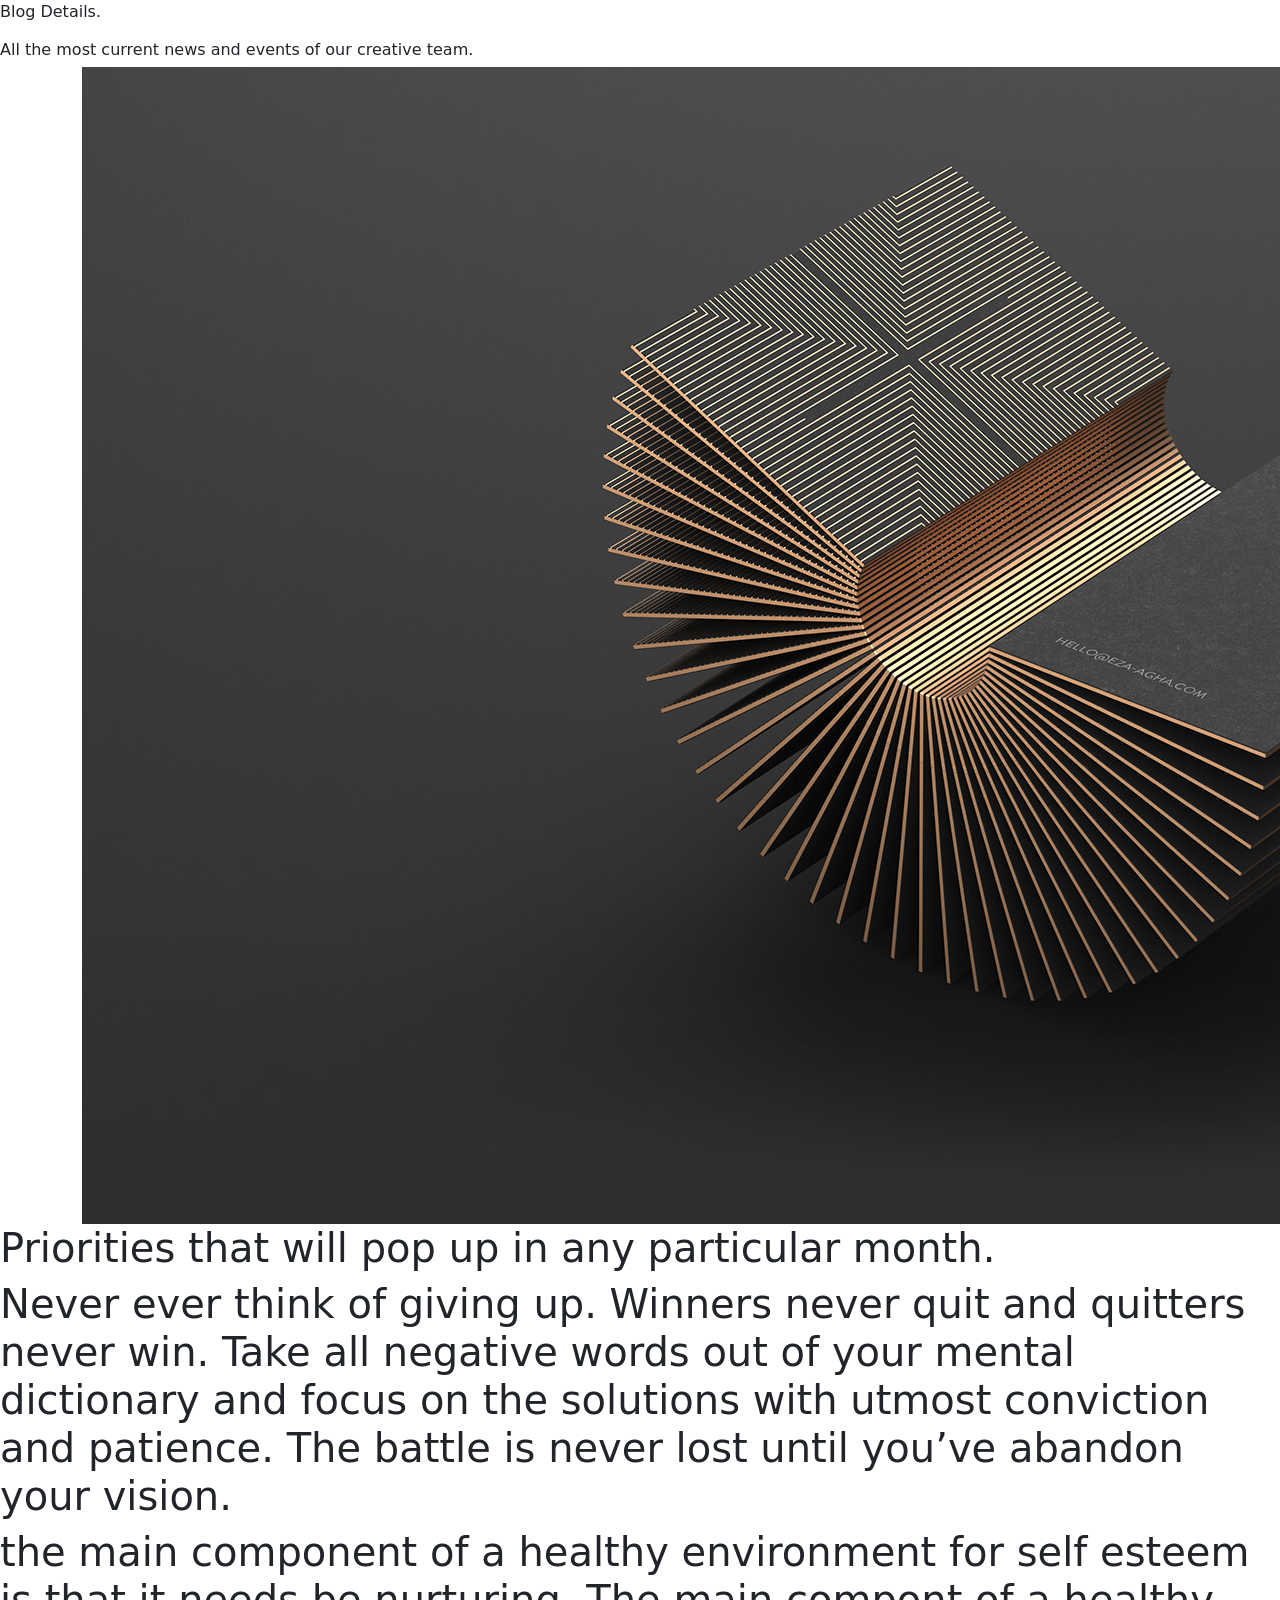
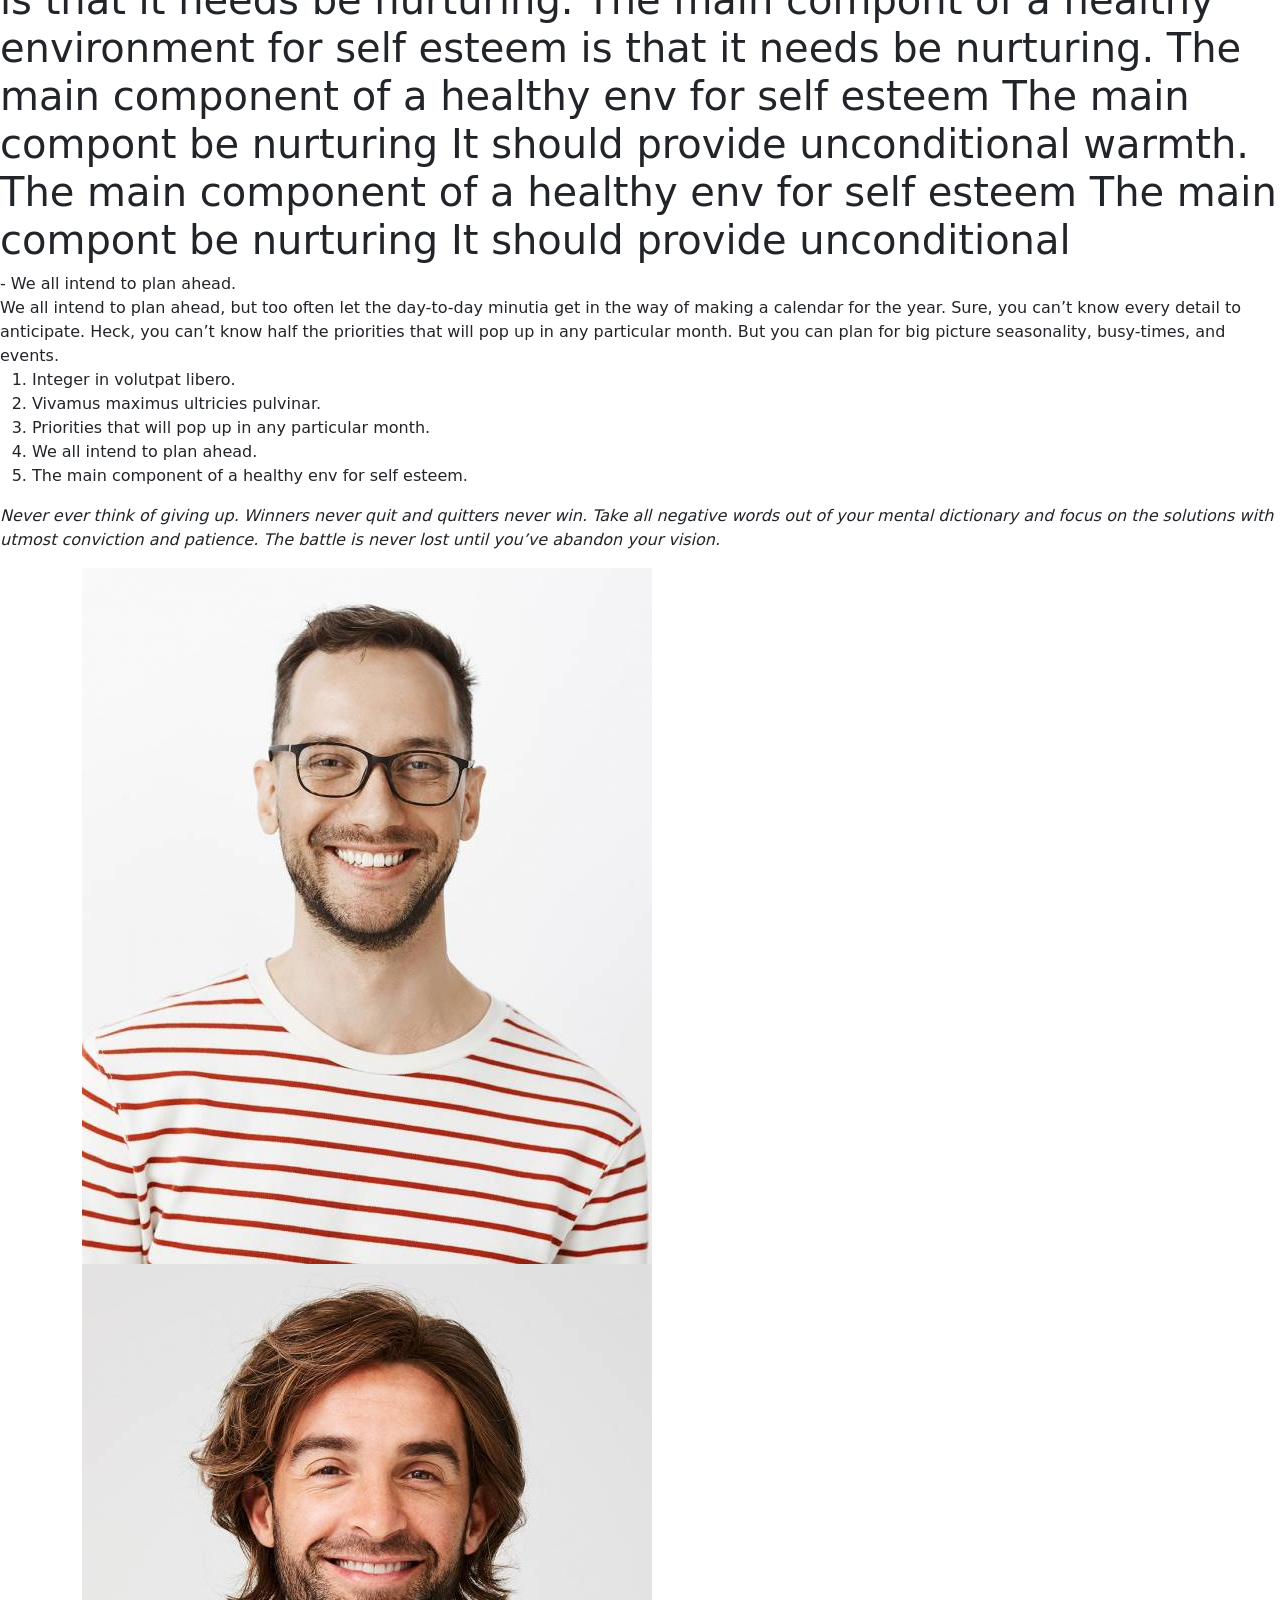
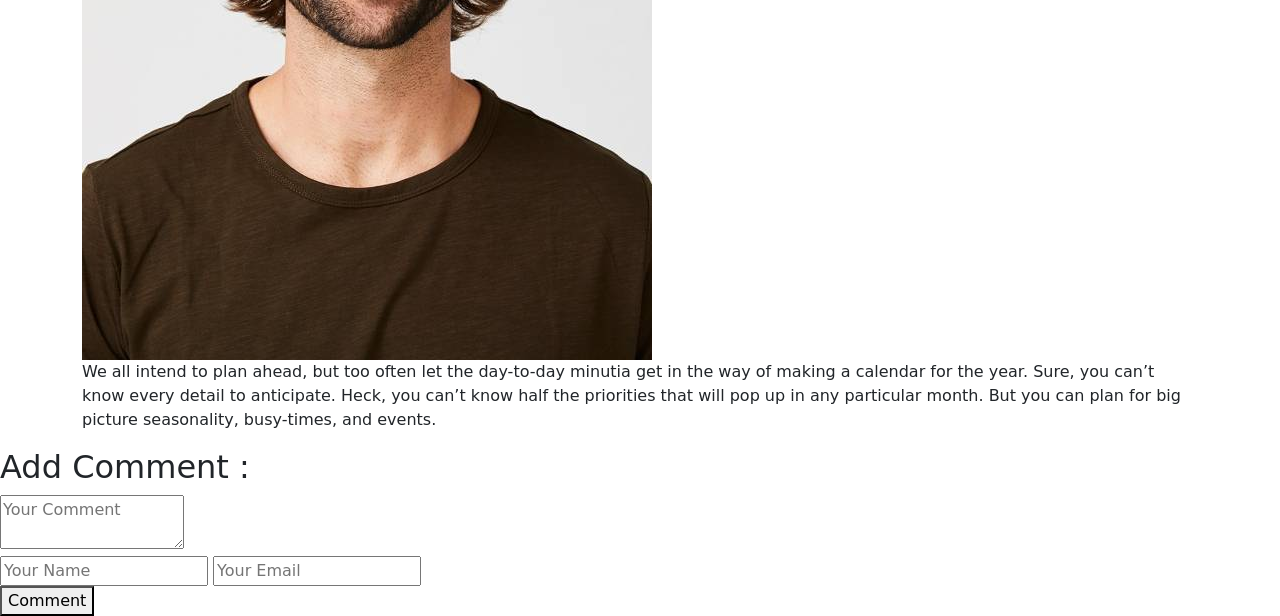
<file: blog-detail.html>
<!DOCTYPE html>
<html lang="en">

<head>
    <meta charset="UTF-8">
    <meta name="viewport" content="width=device-width, initial-scale=1.0">
    <title>Vie</title>
    <link rel="stylesheet" href="vendors/bootstrap.css">
    <link rel="stylesheet" href="styles/styles.css">
</head>

<body>
    <section id="initial">
        <p class="news">Blog Details.</p>
        <h6 class="all">All the most current news and events of our creative team.</h6>

    </section>

    <section id="blog-details">
        <div class="container">
            <div class="img-box-details"> <img src="images/single.jpg" alt=""> </div>

        </div>

        <div class="container01">
            <div class="txt-box1">
                <h1>Priorities that will pop up in any particular month.</h1>
            </div>

            <div class="txt-box2">
                <h1>Never ever think of giving up. Winners never quit and quitters never win. Take all
                    negative words out of your mental dictionary and focus on the solutions with utmost conviction and
                    patience.
                    The battle is never lost until you’ve abandon your vision.</h1>
            </div>


            <div class="txt-box3">
                <h1>the main component of a healthy environment for self esteem is that it needs be nurturing. The main
                    compont of a healthy environment for self esteem is that it needs be nurturing. The main component
                    of a healthy env for self esteem The main compont be nurturing It should provide unconditional
                    warmth. The main component of a healthy env for self esteem The main compont be nurturing It should
                    provide unconditional</h1>
            </div>

            <div class="txt-box4">
                - We all intend to plan ahead.
            </div>
            <div class="txt-box5">
                We all intend to plan ahead, but too often let the day-to-day minutia get in the way of making a
                calendar for the year. Sure, you can’t know every detail to anticipate. Heck, you can’t know half the
                priorities that will pop up in any particular month. But you can plan for big picture seasonality,
                busy-times, and events.
            </div>
    
            <ol class="custom-list">
                <li>Integer in volutpat libero.</li>
                <li>Vivamus maximus ultricies pulvinar.</li>
                <li>Priorities that will pop up in any particular month.</li>
                <li>We all intend to plan ahead.</li>
                <li>The main component of a healthy env for self esteem.</li>
            </ol>

            <div class="quote-box">
                <p>
                    <em>
                        Never ever think of giving up. Winners never quit and quitters never win.
                        Take all negative words out of your mental dictionary and focus on the
                        solutions with utmost conviction and patience. The battle is never lost until
                        you’ve abandon your vision.
                    </em>
                </p>
            </div>

            <div class="container">
                <div class="images">
                    <img class="img01" src="images/2.jpg" alt="">
                    <img class="img02" src="images/3.jpg" alt="">
                </div>
                <p class="description">
                    We all intend to plan ahead, but too often let the day-to-day minutia get in the way of making a
                    calendar for the year.
                    Sure, you can’t know every detail to anticipate. Heck, you can’t know half the priorities that will
                    pop up in any particular
                    month. But you can plan for big picture seasonality, busy-times, and events.
                </p>
            </div>

            <div class="comment-section">
                <h2>Add Comment :</h2>
                <form class="comment-form">
                    <textarea placeholder="Your Comment" required></textarea>
                    <div class="input-row">
                        <input type="text" placeholder="Your Name" required />
                        <input type="email" placeholder="Your Email" required />
                    </div>
                    <button type="submit">Comment</button>
                </form>
            </div>

        </div>

    </section>
</body>

</html>
</file>
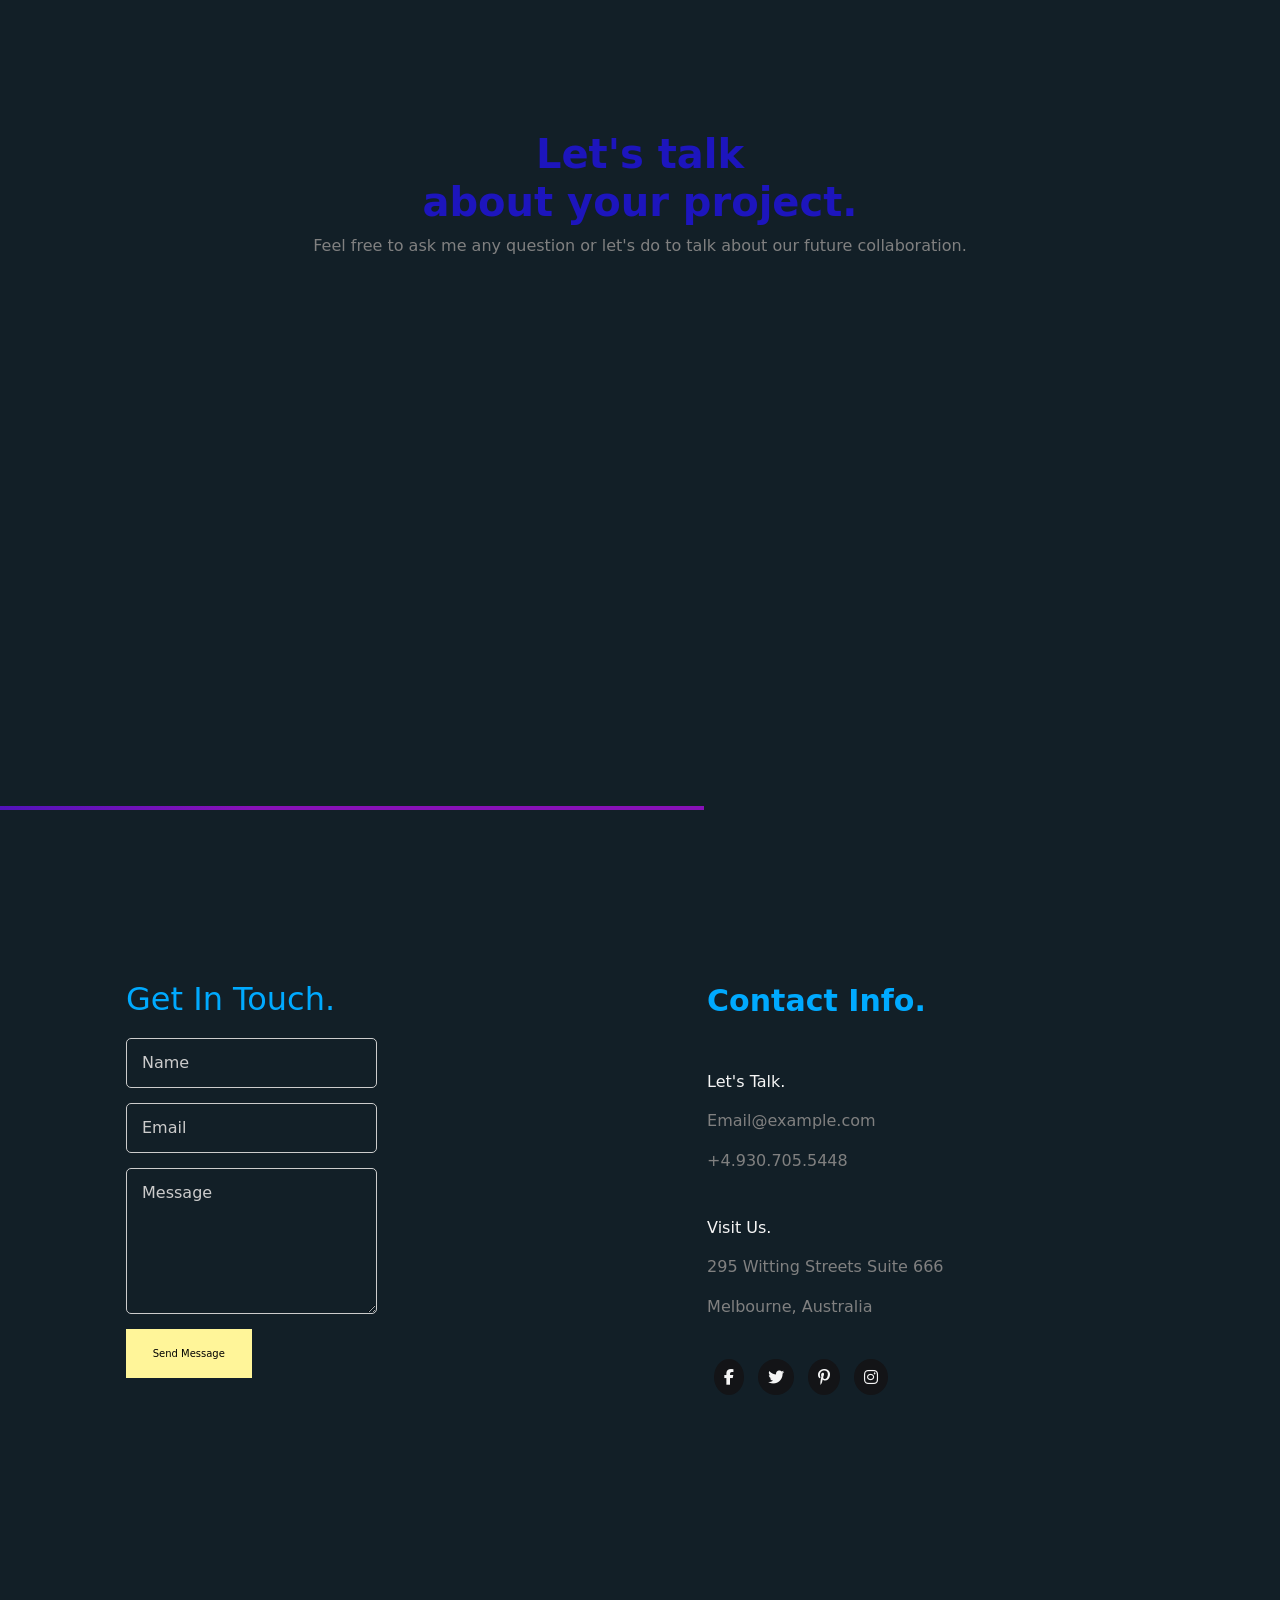
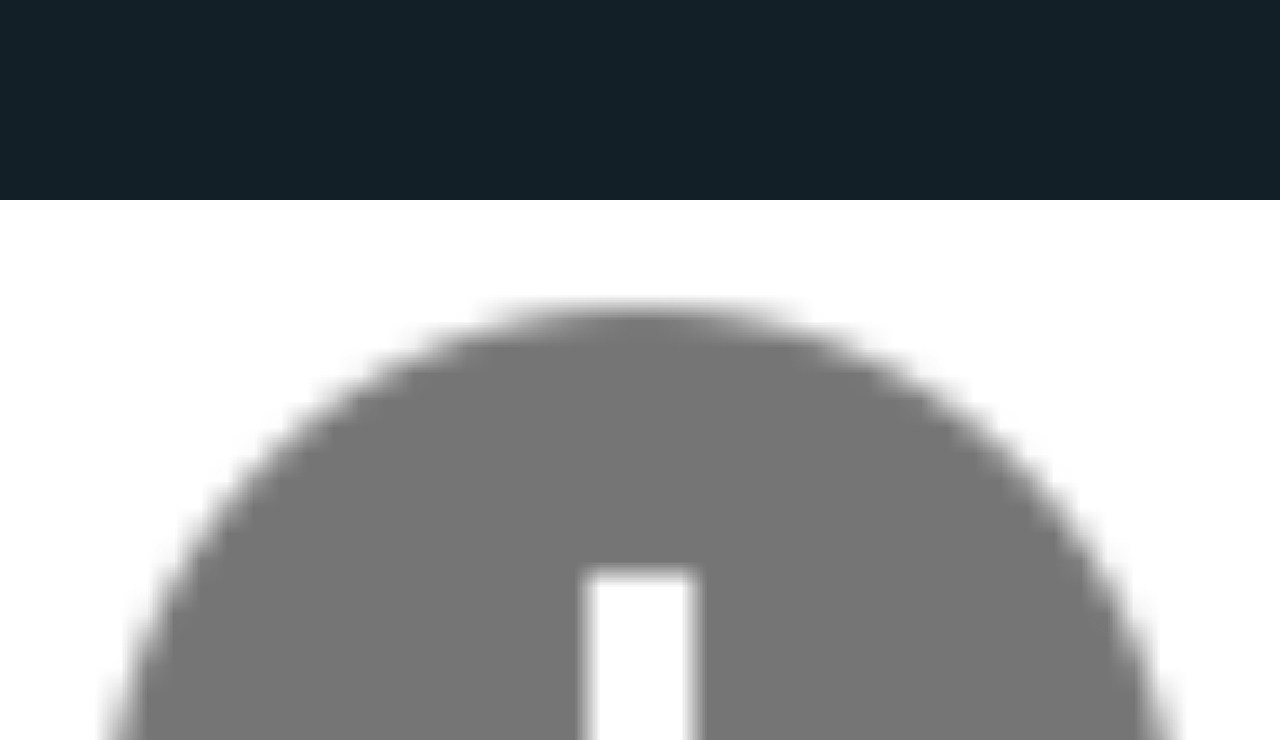
<file: contact.html>
<!DOCTYPE html>
<html lang="en">
<head>
    <meta charset="UTF-8">
    <meta name="viewport" content="width=device-width, initial-scale=1.0">
    <title>Document</title>
    <link rel="stylesheet" href="https://cdnjs.cloudflare.com/ajax/libs/font-awesome/6.7.2/css/all.min.css">
    <link rel="stylesheet" href="vendors/bootstrap.css">
    <link rel="stylesheet" href="styles/styles.css">
    
</head>
<body>
    <section id="ask">
        <div class="custom-container">
            <h1>
                Let's talk <br> about your project. <br>
            </h1>
            <p>
              Feel free to ask me any question or let's do to talk about our future collaboration.  
            </p>
        </div>

        <div class="box"></div>



    </section>


    <section id="touch">
  <div class="custom-container d-lg-flex justify-content-between">
    <div class="contact-form">
  <h2><span>Get</span> In Touch.</h2>
  <form>
    <input type="text" placeholder="Name" required />
    <input type="email" placeholder="Email" required />
    <textarea placeholder="Message" rows="5" required></textarea>
    <button type="submit">Send Message</button>
  </form>
</div>
<div class="info">
  <h5>
    Contact Info.

  </h5>
  <h6>
    Let's Talk.
  </h6>
  <p>
    Email@example.com
  </p>
  <span>
    +4.930.705.5448
  </span>

  <h6>
    Visit Us.

  </h6>
  <p>
    295 Witting Streets Suite 666
  </p>
  <span>
    Melbourne, Australia
  </span>
  

   <div class="fonts d-flex align-items-center">
          <i class="fa-brands fa-facebook-f"></i>
          <i class="fa-brands fa-twitter"></i>
          <i class="fa-brands fa-pinterest-p"></i>
          <i class="fa-brands fa-instagram"></i>
   </div>
</div>
  </div>
</section>


<section id="error">
   <div class="text d-block d-sm-none">
    <h5>
    Hata! Bir sorun oluştu.
   </h5>
   <p>
    Bu sayfa Google Haritalar'ı düzgün şekilde yükleyemedi. Teknik ayrıntılar için JavaScript konsoluna bakın.
   </p>
   </div>
</section>




</body>
</html>
</file>
<file: styles/styles.css>
@charset "UTF-8";
#unique {
  width: 100%;
  height: 150vh;
  background-color: #111215;
  padding-block: 60px;
  align-items: center;
  position: relative;
  margin-top: 0px;
}
#unique .text-box {
  width: 90%;
  text-align: left;
}
#unique .text-box span {
  background: #1d15bd;
  background: linear-gradient(90deg, rgb(29, 21, 189) 0%, rgb(136, 17, 184) 53%, rgb(179, 43, 117) 100%);
  padding: 7px 12px;
  border-radius: 20px;
  color: white;
  text-transform: uppercase;
}
#unique .text-box h1 {
  margin-top: 20px;
  color: white;
  font-size: 55px;
  font-weight: 500;
}
#unique .text-box p {
  color: #9A9CA6;
}
#unique .text-box button {
  margin-top: 20px;
  background-color: #111215;
  color: white;
  border: 1px solid white;
  padding: 11px 30px;
  font-size: 11px;
  transition: 0.3s;
  border-radius: 10px;
}
#unique .text-box button:hover {
  background-color: white;
  color: #111215;
}
#unique .img-box {
  width: 95%;
  border-radius: 25px;
  background: #1d15bd;
  background: linear-gradient(90deg, rgb(29, 21, 189) 0%, rgb(136, 17, 184) 53%, rgb(179, 43, 117) 100%);
  padding: 10px;
  transform: perspective(1000px) rotateY(-10deg) rotateX(3deg);
  display: inline-block;
  text-align: left;
  margin-top: 20px;
}
#unique .img-box img {
  width: 100%;
  display: block;
}
#unique .box::before {
  content: "";
  background: #1d15bd;
  background: linear-gradient(90deg, rgb(29, 21, 189) 0%, rgb(136, 17, 184) 53%, rgb(179, 43, 117) 100%);
  width: 85%;
  height: 1px;
  padding: 1px 5px;
  position: absolute;
  bottom: 0;
}

#product {
  width: 100%;
  height: 270vh;
  background-color: #111215;
}
#product .text-box {
  text-align: center;
  padding-block: 70px;
}
#product .text-box span {
  text-transform: uppercase;
  font-size: 20px;
  color: whitesmoke;
  font-weight: 200;
}
#product .text-box h2 {
  color: #1d15bd;
  font-size: 50px;
  font-weight: 400;
  color: linear-gradient(90deg, rgb(29, 21, 189) 0%, rgb(136, 17, 184) 53%, rgb(179, 43, 117) 100%);
}
#product .design-box {
  justify-content: space-between;
  margin-top: 20px;
}
#product .design-box .box {
  align-items: center;
  margin-inline: 14px;
  color: white;
  border: 1px solid rgba(150, 147, 147, 0.2);
  border-radius: 15px;
  padding: 40px 80px;
  margin-block: 5px;
}
#product .design-box .box i {
  margin-right: 14px;
  align-items: center;
  background-color: rgba(42, 42, 43, 0.6862745098);
  padding: 15px;
  border-radius: 50px;
}

#project {
  width: 100%;
  height: 80vh;
  background-image: url(../images/bg-vid.jpg);
  position: relative;
}
#project i {
  color: whitesmoke;
  border: 1px solid whitesmoke;
  padding: 40px;
  border-radius: 50%;
  font-size: 18px;
  position: absolute;
  left: 47%;
  top: 47%;
}
#project .box1 {
  background-color: #111215;
  padding: 8px 24px;
  color: whitesmoke;
  bottom: 0;
  position: absolute;
  left: 5%;
}
#project .box2 {
  padding: 8px 24px;
  position: absolute;
  left: 19%;
  bottom: 0;
  background-color: white;
  color: #111215;
}

#portfolio {
  width: 100%;
  height: 100vh;
  background-color: #111215;
  padding-block: 70px;
}
#portfolio .txt-box {
  text-align: center;
}
#portfolio .txt-box span {
  text-transform: uppercase;
  color: whitesmoke;
  font-weight: 250;
}
#portfolio .txt-box p {
  font-size: 40px;
  font-weight: 500;
  color: 90deg, rgb(29, 21, 189) 0%, rgb(137, 70, 163) 53%;
  margin-bottom: 30px;
}
#portfolio .image-grid {
  display: flex;
  flex-wrap: wrap;
  gap: 20px;
  justify-content: center;
}
#portfolio .image-grid .box {
  width: 300px; /* eyni ölçülü qutular */
}
#portfolio .image-grid img {
  width: 100%;
  height: auto;
  border-radius: 10px;
  -o-object-fit: cover;
     object-fit: cover;
}

#recommend {
  width: 100%;
  height: 100vh;
  position: relative;
  background: #000;
  font-family: Helvetica Neue, Helvetica, Arial, sans-serif;
  font-size: 14px;
  color: #fff;
  margin: 0;
  padding: 0;
  height: 100%;
}
#recommend .swiper {
  width: 800px;
}
#recommend .swiper-slide {
  height: 300px;
  background: #111215;
  text-align: center;
}
#recommend .swiper-slide:nth-child(2) {
  background: #8acc7d;
}
#recommend .swiper-slide:nth-child(3) {
  background: #b7cc7d;
}
#recommend .swiper-slide:nth-child(4) {
  background: #9eb75c;
}
#recommend .swiper-slide:nth-child(5) {
  background: #7da8cc;
}
#recommend .swiper-slide:nth-child(6) {
  background: #96cc7d;
}
#recommend .swiper-slide:nth-child(7) {
  background: #cc7dae;
}

#team {
  width: 100%;
  height: 100vh;
  padding-block: 50px;
  background-color: #111215;
}
#team .txt-box {
  text-align: center;
}
#team .txt-box span {
  text-transform: uppercase;
  color: whitesmoke;
}
#team .txt-box h3 {
  color: #1d15bd;
  color: lineargradient(90deg, rgb(29, 21, 189) 0%, rgb(136, 17, 184) 53%, rgb(179, 43, 117) 100%);
  font-size: 40px;
  font-weight: 400;
}
#team .logo-box .box {
  padding-block: 30px;
}
#team .logo-box .box .img-wrapper {
  position: relative;
  overflow: hidden;
}
#team .logo-box .box .img-wrapper img {
  height: 250px;
  margin-inline: 10px;
  width: 100%;
  transition: transform 0.5s ease;
  display: block;
}
#team .logo-box .box .img-wrapper .overlay {
  position: absolute;
  top: 0;
  left: 0;
  width: 100%;
  height: 100%;
  background: lineargradient(90deg, rgb(29, 21, 189) 0%, rgb(136, 17, 184) 53%, rgb(179, 43, 117) 100%);
  opacity: 0;
  transition: 0.4s ease;
  display: flex;
  flex-direction: column;
  align-items: center;
  justify-content: center;
  color: #fff;
  text-align: center;
}
#team .logo-box .box .img-wrapper .overlay h5 {
  font-size: 18px;
  margin-bottom: 5px;
}
#team .logo-box .box .img-wrapper .overlay p {
  font-size: 14px;
  margin: 0;
}
#team .logo-box .box .img-wrapper .overlay .circle-text {
  position: absolute;
  right: 15px;
  top: 15px;
  width: 100px;
  height: 100px;
  border: 2px solid white;
  border-radius: 50%;
  display: flex;
  align-items: center;
  justify-content: center;
  font-size: 11px;
  text-transform: uppercase;
  text-align: center;
  line-height: 1.2;
  padding: 10px;
}
#team .logo-box .box .img-wrapper:hover img {
  transform: scale(1.05);
}
#team .logo-box .box .img-wrapper:hover .overlay {
  opacity: 1;
}

#news {
  background-color: #18191D;
  width: 100%;
  height: 120vh;
  color: white;
  padding-block: 30px;
}
#news .txt-box {
  width: 35%;
}
#news .txt-box span {
  background: #1d15bd;
  background: linear-gradient(90deg, rgb(29, 21, 189) 0%, rgb(136, 17, 184) 53%, rgb(219, 90, 161) 100%);
  padding: 7px 19px;
  border-radius: 4%;
  font-weight: 500;
}
#news .txt-box h4 {
  margin-top: 20px;
  font-weight: 700;
  font-size: 30px;
}
#news .txt-box p {
  margin-top: 10px;
  color: gray;
}
#news .txt-box .post {
  position: relative;
}
#news .txt-box .post p {
  color: white;
}
#news .txt-box .post .blog::before {
  content: "";
  background: #1d15bd;
  background: linear-gradient(90deg, rgb(29, 21, 189) 0%, rgb(136, 17, 184) 53%, rgb(179, 43, 117) 100%);
  width: 35%;
  height: 1px;
  padding: 1px 5px;
  position: absolute;
  right: 65%;
  bottom: 0%;
}
#news .txt-box .post .blog:hover::after {
  content: "";
  width: 90%;
}
#news .img-box {
  width: 50%;
}
#news .img-box .box {
  margin-block: 20px;
}
#news .img-box .box .image {
  width: 50%;
  margin-right: 10px;
}
#news .img-box .box .image img {
  height: 150px;
}
#news .img-box .box .text {
  font-size: 10px;
  width: 50%;
}
#news .img-box .box .text p {
  margin: 0;
}
#news .img-box .box .text h5 {
  margin: 0;
}

#talk {
  width: 100%;
  position: relative;
  height: 80vh;
  background-color: #111215;
  background-image: url(../images/patrn.svg);
  background-repeat: no-repeat;
  background-position: center;
  background-size: cover;
  background-attachment: scroll;
}
#talk .txt-box {
  text-align: left;
  width: 100%;
  padding-block: 50px;
}
#talk .txt-box p {
  color: #11BBE0;
}
#talk .txt-box h2 {
  font-size: 50px;
  color: whitesmoke;
}
#talk .txt-box h2 span {
  background: #1d15bd;
  background: linear-gradient(90deg, rgb(29, 21, 189) 0%, rgb(136, 17, 184) 53%, rgb(219, 90, 161) 100%);
}
#talk .links {
  width: 100%;
}
#talk .links button {
  position: absolute;
  right: 20%;
  top: 40%;
  padding: 7px 19px;
  border: 1px solid whitesmoke;
  background-color: #111215;
  color: whitesmoke;
  transition: 0.4s;
}
#talk .links button:hover {
  background-color: whitesmoke;
  border: 1px solid #18191D;
  color: #111215;
}

@media (min-width: 320px) {
  #team {
    height: 300vh;
  }
  #news {
    width: 100%;
    height: 200vh;
  }
  #news .txt-box {
    width: 100%;
    text-align: left;
  }
  #news .img-box {
    width: 100%;
  }
}
@media (min-width: 576px) {
  #unique {
    height: 120vh;
  }
  #team {
    height: 150vh;
  }
  #news {
    width: 100%;
    height: 200vh;
  }
  #news .txt-box {
    width: 100%;
  }
  #news .img-box {
    width: 100%;
  }
  #portfolio {
    width: 100%;
    height: 300vh;
    padding-block: 70px;
  }
  #portfolio #nav-home {
    width: 25%;
  }
  #portfolio #nav-home img {
    width: 100%;
  }
}
@media (min-width: 768px) {
  #unique {
    width: 100%;
    height: 150vh;
  }
  #unique .text-box {
    width: 100%;
    text-align: left;
  }
  #unique .text-box img-box {
    width: 100%;
    margin: 10px;
    text-align: left;
  }
  #product {
    height: 170vh;
  }
}
@media (min-width: 994px) {
  #unique {
    width: 100%;
    height: 100vh;
  }
  #unique .text-box {
    width: 50%;
  }
  #unique .img-box {
    width: 40%;
  }
  #product {
    height: 120vh;
    text-align: center;
  }
  #team {
    height: 90vh;
  }
  #news {
    height: 100vh;
  }
  #portfolio {
    height: 200vh;
    width: 100%;
  }
}
#ask {
  width: 100%;
  height: 100vh;
  text-align: center;
  background-color: #121F27;
  position: relative;
}
#ask h1 {
  color: #1d15bd;
  font-weight: 600;
  padding-top: 130px;
  color: linear-gradient(90deg, rgb(29, 21, 189) 0%, rgb(136, 17, 184) 53%);
}
#ask p {
  color: gray;
}
#ask .box::before {
  content: "";
  width: 75%;
  position: absolute;
  right: 45%;
  height: 2px;
  padding: 2px;
  bottom: 10%;
  background: #1d15bd;
  background: linear-gradient(90deg, rgb(29, 21, 189) 0%, rgb(136, 17, 184) 53%);
}

#touch {
  width: 100%;
  height: 200vh;
  background-color: #121F27;
  padding-top: 50px;
}
#touch .contact-form {
  text-align: left;
  width: 90%;
  padding: 30px;
  background: transparent;
}
#touch .contact-form h2 {
  font-size: 32px;
  margin-bottom: 20px;
  color: #00aaff;
}
#touch .contact-form h2 span {
  color: #00aaff;
}
#touch .contact-form form {
  display: flex;
  flex-direction: column;
  gap: 15px;
}
#touch .contact-form form input,
#touch .contact-form form textarea {
  padding: 12px 15px;
  border: 1px solid #ccc;
  background: transparent;
  color: #fff;
  border-radius: 5px;
  font-size: 16px;
  outline: none;
}
#touch .contact-form form input::-moz-placeholder, #touch .contact-form form textarea::-moz-placeholder {
  color: #ccc;
}
#touch .contact-form form input::placeholder,
#touch .contact-form form textarea::placeholder {
  color: #ccc;
}
#touch .contact-form form button {
  background: #fff599;
  color: #000;
  font-weight: bold;
  padding: 17px;
  border: none;
  cursor: auto;
  transition: background 0.3s ease;
  font-size: 10px;
  font-weight: 300;
  width: 50%;
}
#touch .info {
  width: 90%;
  text-align: left;
  padding: 33px 0;
}
#touch .info h5 {
  color: #00AAFF;
  font-size: 30px;
  font-weight: 600;
}
#touch .info h6 {
  color: whitesmoke;
  padding-top: 45px;
}
#touch .info p {
  color: gray;
  padding-top: 10px;
  font-weight: 500;
}
#touch .info span {
  color: gray;
  padding-top: 10px;
  font-weight: 400;
}
#touch .info .fonts {
  padding-top: 40px;
}
#touch .info .fonts i {
  margin-inline: 7px;
  color: whitesmoke;
  background-color: #131417;
  padding: 10px;
  border-radius: 50%;
}

#error {
  height: 60vh;
  width: 100%;
  background-image: url(../images/icon_error.png);
  background-repeat: no-repeat;
  background-position: inherit;
  background-size: cover;
  position: relative;
}
#error .text {
  position: absolute;
  bottom: 0px;
  line-height: 1.5;
  font-size: 18px;
  overflow: hidden;
}

@media (min-width: 576px) {
  #touch {
    width: 100%;
    height: 100vh;
  }
  #touch .contact-form {
    width: 75%;
    text-align: left;
  }
}
@media (min-width: 768px) {
  #touch {
    width: 100%;
    height: 200vh;
  }
  #touch .contact-form {
    text-align: left;
    width: 70%;
  }
  #touch .info {
    text-align: left;
    width: 75%;
  }
}
@media (min-width: 994px) {
  #touch {
    width: 100%;
    height: 100vh;
  }
  #touch .contact-form {
    width: 45%;
    margin-right: 300px;
  }
}
.custom-container {
  width: 85%;
  margin: auto;
  box-sizing: border-box;
}/*# sourceMappingURL=styles.css.map */
</file>
